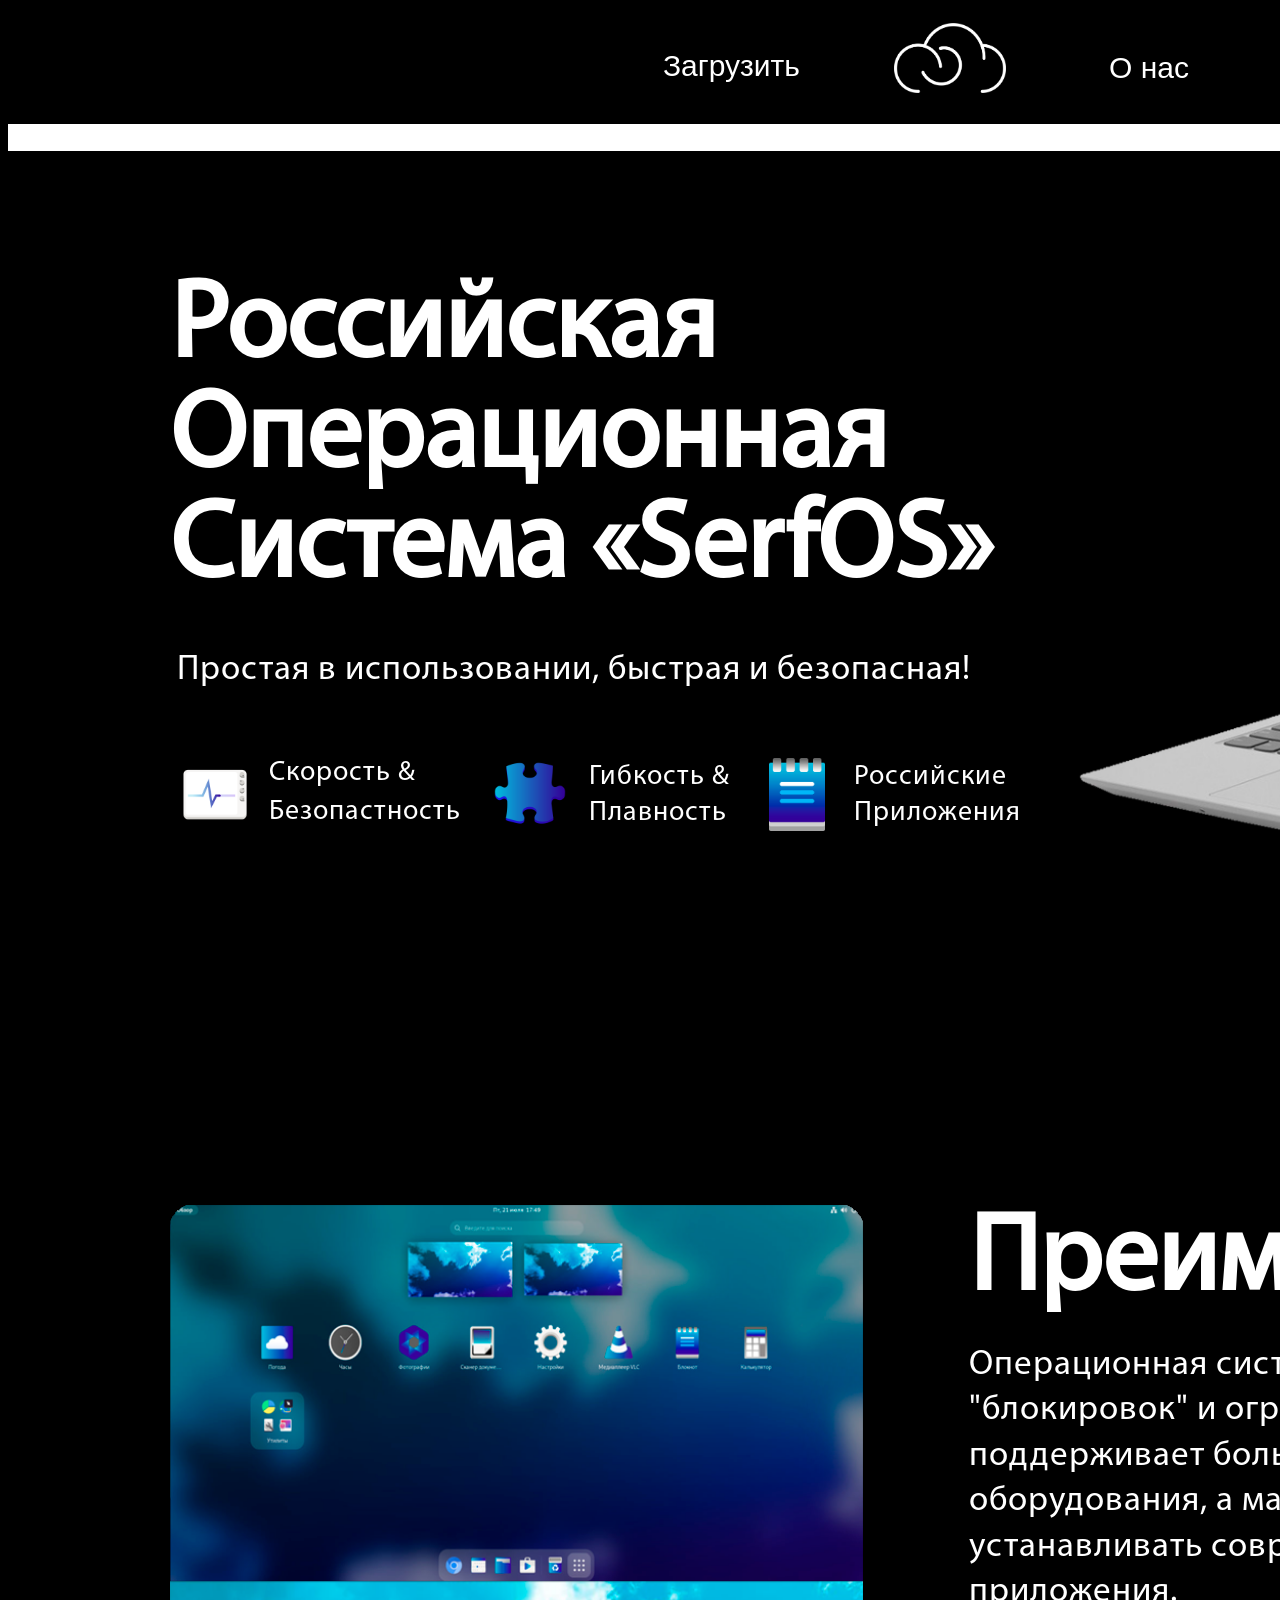
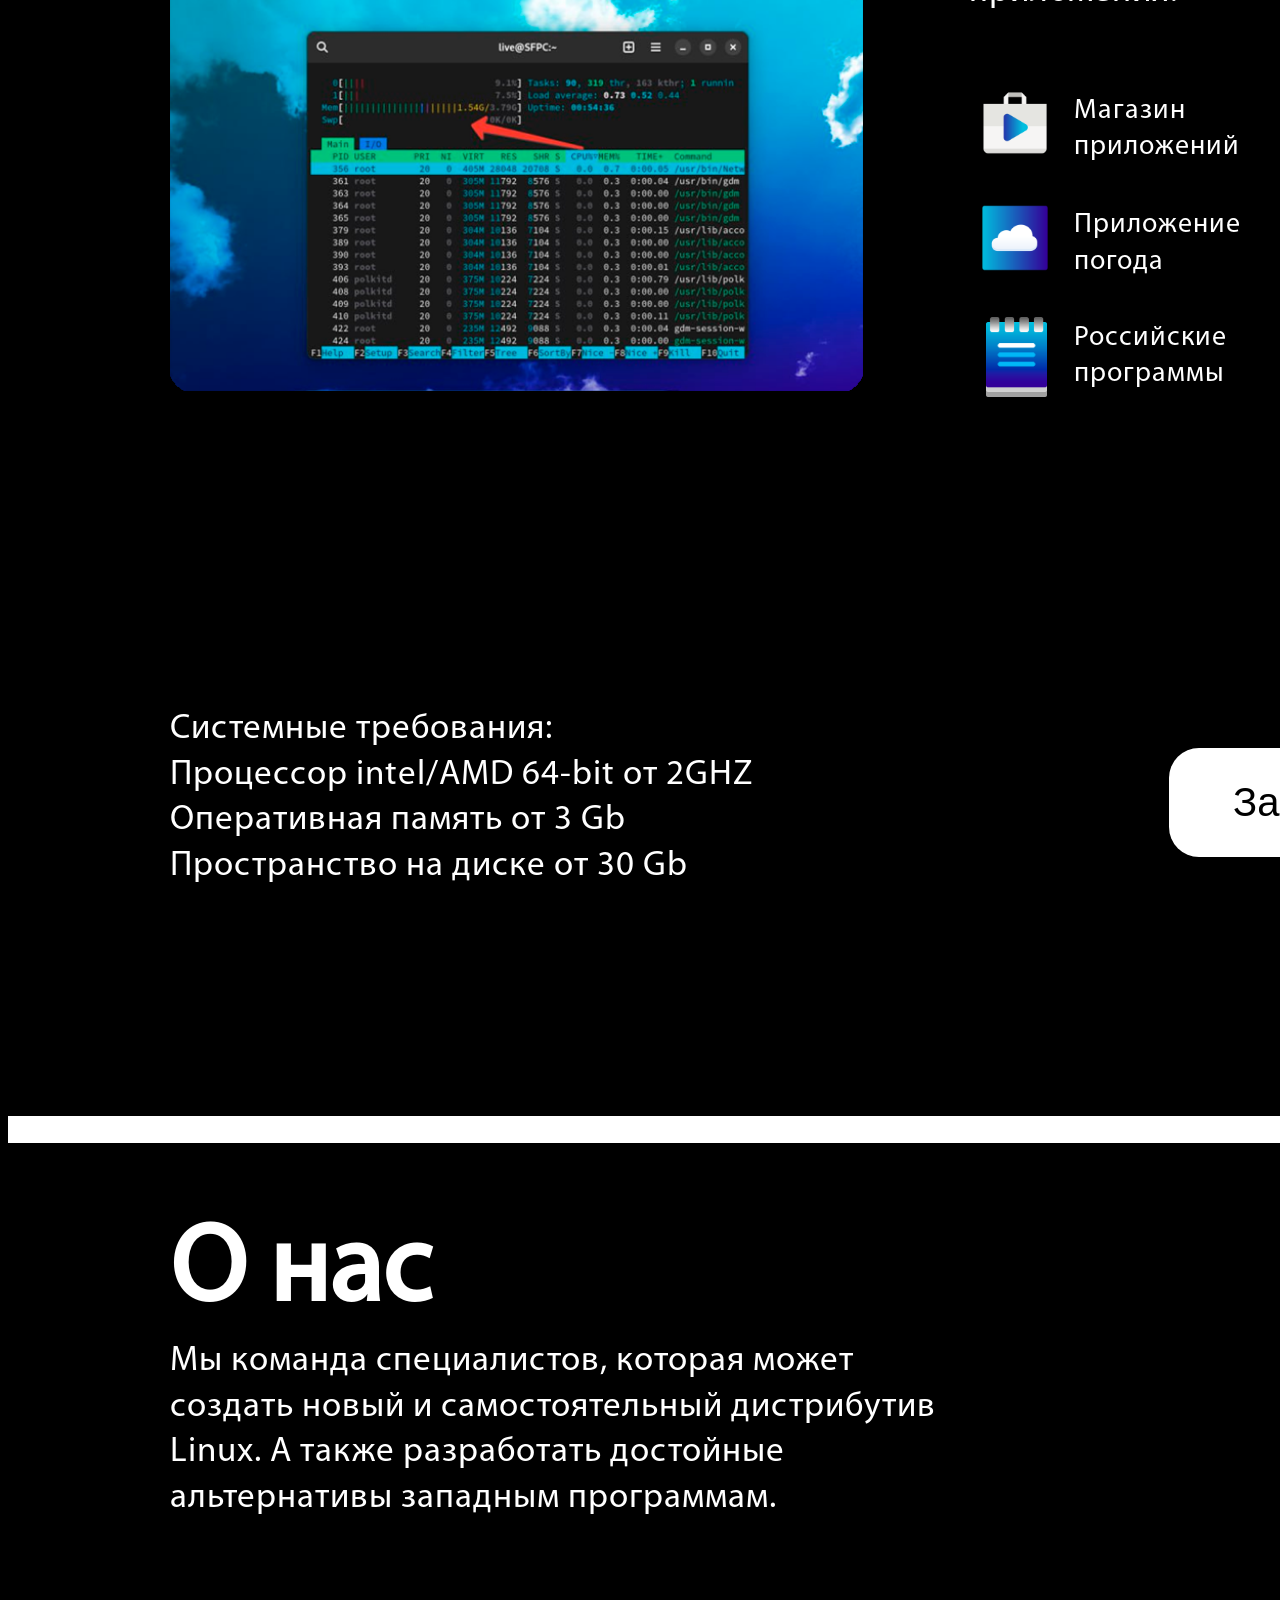
<file: index.html>
<!DOCTYPE html>
<html>
<head>
    <link rel="shortcut icon" href="icon/icon.png" />
    <link rel="stylesheet" href="styles/style.css">
    <meta charset="utf-8">    
        <title>Crystal Project</title>
</head>
<body>

<div class="hat">
    <div class="download">
        <a class="download_button" href="#download">Загрузить</a>
    </div>
   
    <div class="logo">
        <img src="pictures/logo.png" width="112" height="70">
    </div>

    <div class="aboutus">
        <a class="aboutus_button" href="#aboutus">О нас</a>
    </div>
</div>


<div class="line1">
</div>



<div class="cont1">
    <div class="text1_r">
        <p class ="text1"><b>Российская<br>Операционная<br>Система «SerfOS»</b>
    </div>

    <div class="text2_r">
        <a class ="text2"><br>Простая в использовании, быстрая и безопасная!</p>
    </div>
        
    <div class="rec1">
        <img src="pictures/rec1.png" width="100%">
    </div>

    <div class="icon1">
        <img src="pictures/fast_and_safe.png" width="90%">
    </div>
    
    <div class="icon_text1">
        <a class="text3">Скорость &<br>Безопастность</a>
    </div>

    <div class="icon2">
        <img src="pictures/plastic.png" width="90%">
    </div>

    <div class="icon_text2">
        <a class="text3">Гибкость &<br>Плавность</a>
    </div>

    <div class="icon3">
        <img src="pictures/russian_apps.png" width="70%">
    </div>

    <div class="icon_text3">
        <a class="text3">Российские<br>Приложения</a>
    </div>   
</div>




<div class="cont2">

    <div class="rec2">
        <img src="pictures/rec2.png" width="90%">
    </div>

    <div class="text3_r">
        <p class ="text1"><b>Преимущества</b>
    </div>]

    <div class="text4_r">
        <p class ="text2">Операционная система без удаленных<br>"блокировок" и ограничений. Система<br>поддерживает большое количество<br>оборудования, а магазин приложений позволит<br>устанавливать современные и безопасные<br>приложения.</p>
    </div>


    <div class="icon4">
        <img src="pictures/app_store.png" width="90%">
    </div>
    
    <div class="icon_text4">
        <a class="text3">Магазин<br>приложений</a>
    </div>

    <div class="icon5">
        <img src="pictures/weather.png" width="90%">
    </div>
    
    <div class="icon_text5">
        <a class="text3">Приложение<br>погода</a>
    </div>

    <div class="icon6">
        <img src="pictures/russian_apps.png" width="77%">
    </div>
    
    <div class="icon_text6">
        <a class="text3">Российские<br>программы</a>
    </div>

    <div class="icon7">
        <img src="pictures/fast_and_safe.png" width="90%">
    </div>
    
    <div class="icon_text7">
        <a class="text3">Стабильность и<br>производительность</a>
    </div>

    <div class="icon8">
        <img src="pictures/perfect_gui.png" width="90%">
    </div>
    
    <div class="icon_text8">
        <a class="text3">Удобный<br>интерфейс</a>
    </div>
</div>



<div class="cont3">
    <div class="text5_r">
        <a class ="text2">Системные требования:<br>Процессор intel/AMD 64-bit от 2GHZ<br>
        Оперативная память от 3 Gb<br>
        Пространство на диске от 30 Gb</p>
    </div>
    <div class="downl">
        <article id="download"></article>
    </div>   
    <div class="downlbtn">   
        <a class="downloadbtn" href="https://mega.nz/folder/i2JWEZ5S#qN-LRJXtReFy1C9cuXtUcA">Загрузить</a>
    </div>
</div>

<div class="line2">
</div>




<div class="boots">   
    <div class="about">
        <article id="aboutus"></article>
    </div>
    <div class="text6_r">
        <p class ="text1">О нас</p>
    </div>

    <div class="text7_r">
        <p class ="text2">Мы команда специалистов, которая может<br>создать новый и самостоятельный дистрибутив<br>Linux. А также разработать достойные<br>альтернативы западным программам.</p>
    </div>

    <div class="text8_r">
        <p class ="text2r" >Контакты<br>E-mail: crystalhelp@yandex.ru<br>
            TG: @project_crystal<br>
            Все только начинается!<br>
            Crystal.Project 2023-2024</p>
    </div>
</div>





</body>

</html>
</file>
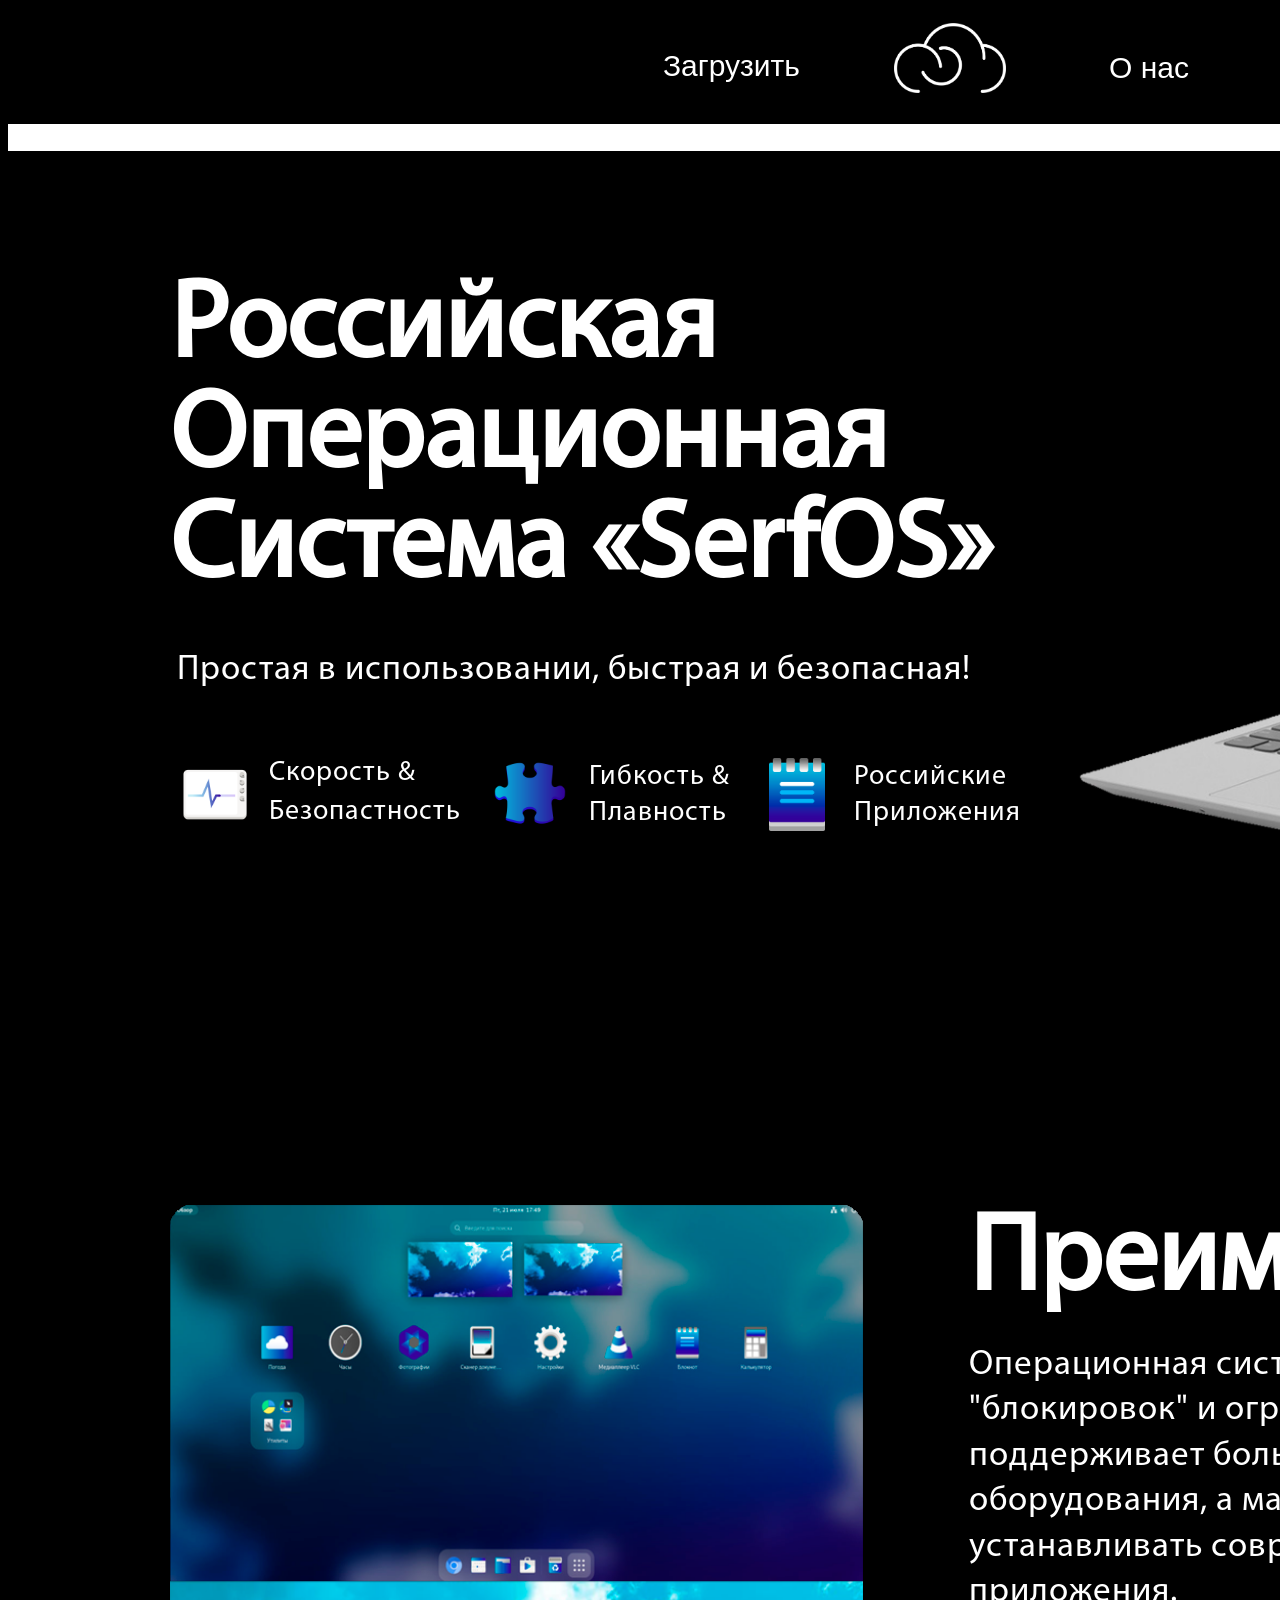
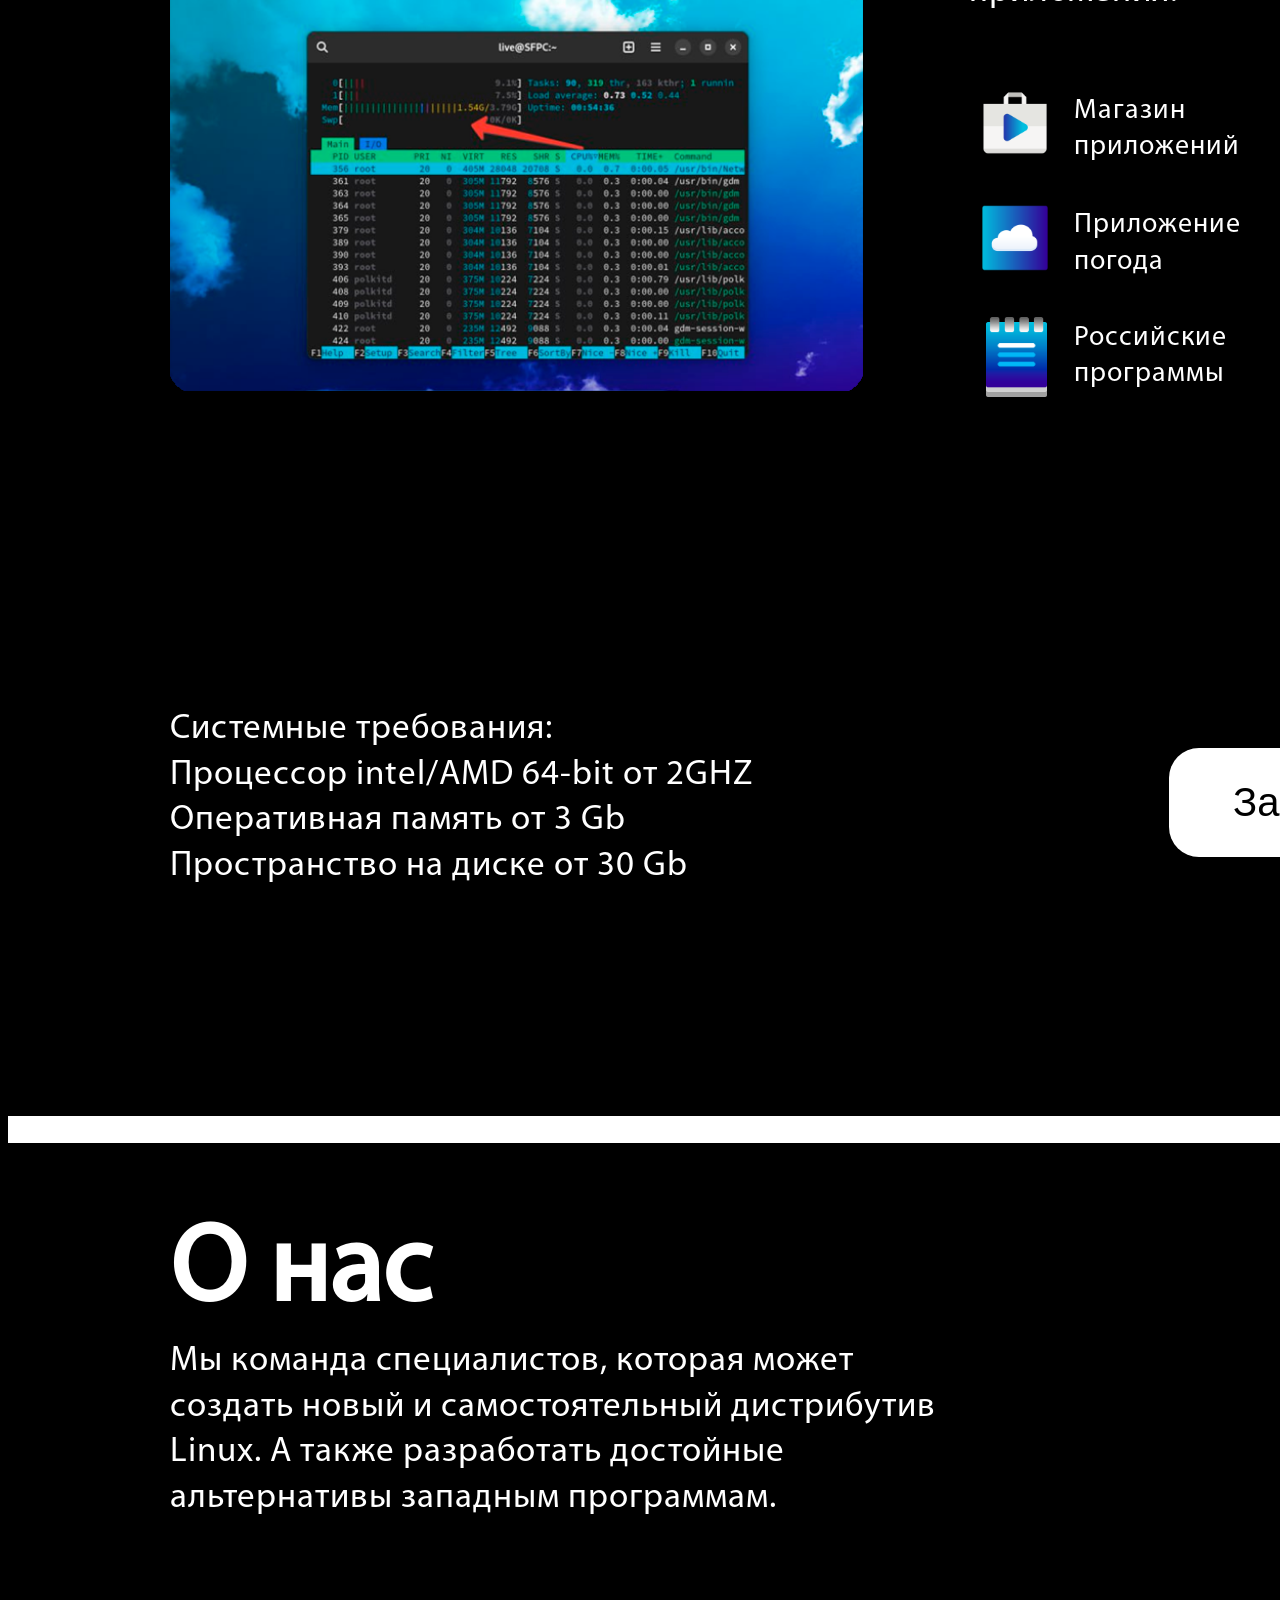
<file: based html.html>
<!DOCTYPE html>
<html>
<head>
    <link rel="shortcut icon" href="icon/icon.png" />
    <link rel="stylesheet" href="styles/style.css">
    <meta charset="utf-8">    
        <title>Crystal Project</title>
</head>
<body>

<div class="hat">
    <div class="download">
        <a class="download_button" href="#download">Загрузить</a>
    </div>
   
    <div class="logo">
        <img src="pictures/logo.png" width="112" height="70">
    </div>

    <div class="aboutus">
        <a class="aboutus_button" href="#aboutus">О нас</a>
    </div>
</div>


<div class="line1">
</div>



<div class="cont1">
    <div class="text1_r">
        <p class ="text1"><b>Российская<br>Операционная<br>Система «SerfOS»</b>
    </div>

    <div class="text2_r">
        <a class ="text2"><br>Простая в использовании, быстрая и безопасная!</p>
    </div>
        
    <div class="rec1">
        <img src="pictures/rec1.png" width="100%">
    </div>

    <div class="icon1">
        <img src="pictures/fast_and_safe.png" width="90%">
    </div>
    
    <div class="icon_text1">
        <a class="text3">Скорость &<br>Безопастность</a>
    </div>

    <div class="icon2">
        <img src="pictures/plastic.png" width="90%">
    </div>

    <div class="icon_text2">
        <a class="text3">Гибкость &<br>Плавность</a>
    </div>

    <div class="icon3">
        <img src="pictures/russian_apps.png" width="70%">
    </div>

    <div class="icon_text3">
        <a class="text3">Российские<br>Приложения</a>
    </div>   
</div>




<div class="cont2">

    <div class="rec2">
        <img src="pictures/rec2.png" width="90%">
    </div>

    <div class="text3_r">
        <p class ="text1"><b>Преимущества</b>
    </div>]

    <div class="text4_r">
        <p class ="text2">Операционная система без удаленных<br>"блокировок" и ограничений. Система<br>поддерживает большое количество<br>оборудования, а магазин приложений позволит<br>устанавливать современные и безопасные<br>приложения.</p>
    </div>


    <div class="icon4">
        <img src="pictures/app_store.png" width="90%">
    </div>
    
    <div class="icon_text4">
        <a class="text3">Магазин<br>приложений</a>
    </div>

    <div class="icon5">
        <img src="pictures/weather.png" width="90%">
    </div>
    
    <div class="icon_text5">
        <a class="text3">Приложение<br>погода</a>
    </div>

    <div class="icon6">
        <img src="pictures/russian_apps.png" width="77%">
    </div>
    
    <div class="icon_text6">
        <a class="text3">Российские<br>программы</a>
    </div>

    <div class="icon7">
        <img src="pictures/fast_and_safe.png" width="90%">
    </div>
    
    <div class="icon_text7">
        <a class="text3">Стабильность и<br>производительность</a>
    </div>

    <div class="icon8">
        <img src="pictures/perfect_gui.png" width="90%">
    </div>
    
    <div class="icon_text8">
        <a class="text3">Удобный<br>интерфейс</a>
    </div>
</div>



<div class="cont3">
    <div class="text5_r">
        <a class ="text2">Системные требования:<br>Процессор intel/AMD 64-bit от 2GHZ<br>
        Оперативная память от 3 Gb<br>
        Пространство на диске от 30 Gb</p>
    </div>
    <div class="downl">
        <article id="download"></article>
    </div>   
    <div class="downlbtn">   
        <a class="downloadbtn" href="https://mega.nz/folder/i2JWEZ5S#qN-LRJXtReFy1C9cuXtUcA">Загрузить</a>
    </div>
</div>

<div class="line2">
</div>




<div class="boots">   
    <div class="about">
        <article id="aboutus"></article>
    </div>
    <div class="text6_r">
        <p class ="text1">О нас</p>
    </div>

    <div class="text7_r">
        <p class ="text2">Мы команда специалистов, которая может<br>создать новый и самостоятельный дистрибутив<br>Linux. А также разработать достойные<br>альтернативы западным программам.</p>
    </div>

    <div class="text8_r">
        <p class ="text2r" >Контакты<br>E-mail: crystalhelp@yandex.ru<br>
            TG: @project_crystal<br>
            Все только начинается!<br>
            Crystal.Project 2023-2024</p>
    </div>
</div>





</body>

</html>
</file>
<file: styles/style.css>
html {
  background-color: #000000;
}

.hat {
  font-family: Arial, Verdana;
    width: 1140px;
    margin: 0px auto 0px;
    background-color: #000000;
    padding: 2px 20px 10px 710px;
    border: 5px solid rgb(0, 0, 0);
    
    animation: fadeIn ease 3s;
    -webkit-animation: fadeIn ease 3s;
    -moz-animation: fadeIn ease 3s;
    -o-animation: fadeIn ease 3s;
    -ms-animation: fadeIn ease 3s;
  }

  .download {
    font-family: Arial, Verdana;
    width: 190px;
    margin-left: -90px;
    margin-bottom: -10px;
    margin-top: 20px;
    background-color: #000000;
    padding: 1px 1px 1px 1px;
    border: 5px solid rgb(0, 0, 0);
  }

  .logo {
    font-family: Arial, Verdana;
    width: 120px;
    margin-left: 165px;
    margin-top: -80px;
    margin-bottom: 10px;
    background-color: #000000;
    padding: 1px 1px 1px 1px;
    border: 5px solid rgb(0, 0, 0);
  }

  .aboutus {
    font-family: Arial, Verdana;
    width: 170px;
    margin-left: 340px;
    margin-top: -76px;
    margin-bottom: 10px;
    background-color: #000000;
    padding: 1px 1px 1px 1px;
    border: 5px solid rgb(0, 0, 0);
  }

.line1 {
  font-family: Arial, Verdana;
  width: 1880px;
  height: 15px;
  margin: 0px auto 0px;
  background-color: #ffffff;
  padding: 1px 1px 1px 1px;
  border: 5px solid rgb(255, 255, 255);
  
  animation: fadeIn ease 3s;
  -webkit-animation: fadeIn ease 3s;
  -moz-animation: fadeIn ease 3s;
  -o-animation: fadeIn ease 3s;
  -ms-animation: fadeIn ease 3s;
  }

.cont1 {
  font-family: Arial, Verdana;
    width: 1700px;
    margin: 0px auto 0px;
    background-color: #000000;
    padding: 2px 20px 100px 150px;
    border: 5px solid rgb(0, 0, 0);
    
    animation: fadeIn ease 3s;
    -webkit-animation: fadeIn ease 3s;
    -moz-animation: fadeIn ease 3s;
    -o-animation: fadeIn ease 3s;
    -ms-animation: fadeIn ease 3s;
  }

  .text1_r {
    font-family: Arial, Verdana;
    width: 1000px;
    margin-left: 1px;
    margin-top: 1px;
    background-color: #000000;
    padding: 1px 1px 1px 1px;
    border: 5px solid rgb(0, 0, 0);
  }

  .text2_r {
    font-family: Arial, Verdana;
    width: 900px;
    margin-left: 8px;
    margin-top: -125px;
    background-color: #000000;
    padding: 1px 1px 1px 1px;
    border: 5px solid rgb(0, 0, 0);
  }



.rec1 {
    font-family: Arial, Verdana;
    width: 770px;
    margin-left: 910px;
    margin-top: -360px;
    background-color: #000000;
    padding: 1px 1px 1px 1px;
    border: 5px solid rgb(0, 0, 0);
  }

.icon1 {
    font-family: Arial, Verdana;
    width: 80px;
    margin-left: 10px;
    margin-top: -150px;
    margin-bottom: 10px;
    background-color: #000000;
    padding: 1px 1px 1px 1px;
    border: 5px solid rgb(0, 0, 0);
  }
  
.icon_text1 {
  font-family: Arial, Verdana;
  width: 200px;
  margin-left: 100px;
  margin-top: -110px;
  background-color: #000000;
  padding: 1px 1px 1px 1px;
  border: 5px solid rgb(0, 0, 0);
}

.icon2 {
    font-family: Arial, Verdana;
    width: 80px;
    margin-left: 325px;
    margin-top: -87px;
    margin-bottom: 10px;
    background-color: #000000;
    padding: 1px 1px 1px 1px;
    border: 5px solid rgb(0, 0, 0);
  } 

  .icon_text2 {
    font-family: Arial, Verdana;
    width: 200px;
    margin-left: 420px;
    margin-top: -95px;
    background-color: #000000;
    padding: 1px 1px 1px 1px;
    border: 5px solid rgb(0, 0, 0);
  }

.icon3 {
    font-family: Arial, Verdana;
    width: 80px;
    margin-left: 600px;
    margin-top: -85px;
    margin-bottom: 10px;
    background-color: #000000;
    padding: 1px 1px 1px 1px;
    border: 5px solid rgb(0, 0, 0);
  } 

  .icon_text3 {
    font-family: Arial, Verdana;
    width: 200px;
    margin-left: 685px;
    margin-top: -98px;
    background-color: #000000;
    padding: 1px 1px 1px 1px;
    border: 5px solid rgb(0, 0, 0);
  }

.cont2 {
    font-family: Arial, Verdana;
    width: 1700px;
    height: 1150px;
    margin: 0px auto 0px;
    background-color: #000000;
    padding: 2px 20px 100px 150px;
    border: 5px solid rgb(0, 0, 0);

    animation: fadeIn ease 3s;
    -webkit-animation: fadeIn ease 3s;
    -moz-animation: fadeIn ease 3s;
    -o-animation: fadeIn ease 3s;
    -ms-animation: fadeIn ease 3s;
  }

  .rec2 {
    font-family: Arial, Verdana;
    width: 770px;
    margin-left: 1px;
    margin-top: 250px;
    background-color: #000000;
    padding: 1px 1px 1px 1px;
    border: 5px solid rgb(0, 0, 0);
  }

  .text3_r {
    font-family: Arial, Verdana;
    width: 850px;
    margin-left: 800px;
    margin-top: -909px;
    background-color: #000000;
    padding: 1px 1px 1px 1px;
    border: 5px solid rgb(0, 0, 0);
  }

  .text4_r {
    font-family: Arial, Verdana;
    width: 850px;
    margin-left: 800px;
    margin-top: -150px;
    background-color: #000000;
    padding: 1px 1px 1px 1px;
    border: 5px solid rgb(0, 0, 0);
  }

  .icon4 {
    font-family: Arial, Verdana;
    width: 80px;
    margin-left: 810px;
    margin-top: 25px;
    margin-bottom: 1px;
    background-color: #000000;
    padding: 1px 1px 1px 1px;
    border: 5px solid rgb(0, 0, 0);
  }

  .icon_text4 {
    font-family: Arial, Verdana;
    width: 200px;
    margin-left: 905px;
    margin-top: -84px;
    background-color: #000000;
    padding: 1px 1px 1px 1px;
    border: 5px solid rgb(0, 0, 0);
  }

  .icon5 {
    font-family: Arial, Verdana;
    width: 80px;
    margin-left: 810px;
    margin-top: 25px;
    margin-bottom: 1px;
    background-color: #000000;
    padding: 1px 1px 1px 1px;
    border: 5px solid rgb(0, 0, 0);
  }

  .icon_text5 {
    font-family: Arial, Verdana;
    width: 200px;
    margin-left: 905px;
    margin-top: -84px;
    background-color: #000000;
    padding: 1px 1px 1px 1px;
    border: 5px solid rgb(0, 0, 0);
  }

  .icon6 {
    font-family: Arial, Verdana;
    width: 80px;
    margin-left: 816.5px;
    margin-top: 25px;
    margin-bottom: 1px;
    background-color: #000000;
    padding: 1px 1px 1px 1px;
    border: 5px solid rgb(0, 0, 0);
  }

  .icon_text6 {
    font-family: Arial, Verdana;
    width: 200px;
    margin-left: 905px;
    margin-top: -94px;
    background-color: #000000;
    padding: 1px 1px 1px 1px;
    border: 5px solid rgb(0, 0, 0);
  }

  .icon7 {
    font-family: Arial, Verdana;
    width: 80px;
    margin-left: 1166.5px;
    margin-top: -255px;
    margin-bottom: 1px;
    background-color: #000000;
    padding: 1px 1px 1px 1px;
    border: 5px solid rgb(0, 0, 0);
  }

  .icon_text7 {
    font-family: Arial, Verdana;
    width: 250px;
    margin-left: 1260px;
    margin-top: -84px;
    background-color: #000000;
    padding: 1px 1px 1px 1px;
    border: 5px solid rgb(0, 0, 0);
  }

  .icon8 {
    font-family: Arial, Verdana;
    width: 80px;
    margin-left: 1166.5px;
    margin-top: 40px;
    margin-bottom: 1px;
    background-color: #000000;
    padding: 1px 1px 1px 1px;
    border: 5px solid rgb(0, 0, 0);
  }

  .icon_text8 {
    font-family: Arial, Verdana;
    width: 250px;
    margin-left: 1260px;
    margin-top: -85.5px;
    background-color: #000000;
    padding: 1px 1px 1px 1px;
    border: 5px solid rgb(0, 0, 0);
  }


  .cont3 {
    font-family: Arial, Verdana;
    width: 1700px;
    height: 400px;
    margin: 0px auto 0px;
    background-color: #000000;
    padding: 2px 20px 100px 150px;
    border: 5px solid rgb(0, 0, 0);

    animation: fadeIn ease 3s;
    -webkit-animation: fadeIn ease 3s;
    -moz-animation: fadeIn ease 3s;
    -o-animation: fadeIn ease 3s;
    -ms-animation: fadeIn ease 3s;
  }

  .text5_r {
    font-family: Arial, Verdana;
    width: 650px;
    margin-left: 1px;
    margin-top: 90px;
    background-color: #000000;
    padding: 1px 1px 1px 1px;
    border: 5px solid rgb(0, 0, 0);
  }

  .downl {
    font-size: 40;
    font-family: Arial, Verdana;
    width: 310px;
    margin-left: 1000px;
    margin-top: -500px;
    background-color: #000000;
    padding: 1px 1px 1px 1px;
    border: 5px solid rgb(0, 0, 0);
  }

  .downlbtn {
    font-size: 40;
    font-family: Arial, Verdana;
    width: 310px;
    margin-left: 1000px;
    margin-top: 300px;
    background-color: #000000;
    padding: 1px 1px 1px 1px;
    border: 5px solid rgb(0, 0, 0);
  }

  .downloadbtn {
    font-size:40px;
    display: inline-block;
    background: #ffffff;
    color: rgb(0, 0, 0);
    padding: 2rem 4rem;
    text-decoration: none;
    border-radius: 30px;
    }


    .line2 {
      font-family: Arial, Verdana;
      width: 1880px;
      height: 15px;
      margin: 0px auto 0px;
      background-color: #ffffff;
      padding: 1px 1px 1px 1px;
      border: 5px solid rgb(255, 255, 255);

      animation: fadeIn ease 3s;
      -webkit-animation: fadeIn ease 3s;
      -moz-animation: fadeIn ease 3s;
      -o-animation: fadeIn ease 3s;
      -ms-animation: fadeIn ease 3s;
      }



    .boots {
      font-family: Arial, Verdana;
        width: 1140px;
        height: 400px;
        margin: 0px auto 0px;
        background-color: #000000;
        padding: 2px 20px 10px 710px;
        border: 5px solid rgb(0, 0, 0);

        animation: fadeIn ease 3s;
        -webkit-animation: fadeIn ease 3s;
        -moz-animation: fadeIn ease 3s;
        -o-animation: fadeIn ease 3s;
        -ms-animation: fadeIn ease 3s;
      }


      .about {
        font-size: 40;
        font-family: Arial, Verdana;
        width: 300px;
        margin-left: 100px;
        margin-top: 390px;
        background-color: #000000;
        padding: 1px 1px 1px 1px;
        border: 5px solid rgb(0, 0, 0);
      }


      .text6_r {
        font-family: Arial, Verdana;
        width: 400px;
        height: 1px;
        margin-left: -555px;
        margin-top: -445px;
        background-color: #000000;
        padding: 1px 1px 1px 1px;
        border: 1px solid rgb(0, 0, 0);
      }

      .text7_r {
        font-family: Arial, Verdana;
        width: 1000px;
        height: 300px;
        margin-left: -555px;
        margin-top: 190px;
        background-color: #000000;
        padding: 1px 1px 1px 1px;
        border: 1px solid rgb(0, 0, 0);
      }

      .text8_r {
        font-family: Arial, Verdana;
        width: 1000px;
        height: 300px;
        margin-left: 100px;
        margin-top: -350px;
        background-color: #000000;
        padding: 1px 1px 1px 1px;
        border: 1px solid rgb(0, 0, 0);
      }




.text1 {
    font-family: MyriadProRegular;
    text-align: left;
    font-weight: 600;
    font-size: 110px;
    color: rgb(255, 255, 255);
    line-height: 1;
  }

  .text2 {
    font-family: MyriadProRegular;
    text-align: left;
    font-weight: 300;
    font-size: 35px;
    color: rgb(255, 255, 255);
    line-height: 1.3;
    letter-spacing: 1px;
  }

  .text3 {
    font-family: MyriadProRegular;
    text-align: left;
    font-weight: 300;
    font-size: 28px;
    color: rgb(255, 255, 255);
    line-height: 1.3;
    letter-spacing: 1px;
  }

  .text2r {
    font-family: Arial, Verdana;
    text-align: right;
    font-weight: 300;
    font-size: 35px;
    color: rgb(255, 255, 255);
    line-height: 1.3;
    letter-spacing: 1px;
  }

.download_button {
  font-size:30px;
  display: inline-block;
  background: #000000;
  color: rgb(255, 255, 255);
  padding: 0.5rem 1.5rem;
  text-decoration: none;
  border-radius: 30px;
  }

.aboutus_button {
  font-size:30px;
  display: inline-block;
  background: #000000;
  color: rgb(255, 255, 255);
  padding: 0.5rem 2.5rem;
  text-decoration: none;
  border-radius: 30px;
  }

  @font-face { 
    font-family: "MyriadProRegular";
    src: url("../fonts/MyriadProRegular/MyriadProRegular.eot");
    src: url("../fonts/MyriadProRegular/MyriadProRegular.eot?#iefix")format("embedded-opentype"),
    url("../fonts/MyriadProRegular/MyriadProRegular.woff") format("woff"),
    url("../fonts/MyriadProRegular/MyriadProRegular.ttf") format("truetype");
    font-style: normal;
    font-weight: 400;
}







.fade-in {
  animation: fadeIn ease 10s;
  -webkit-animation: fadeIn ease 10s;
  -moz-animation: fadeIn ease 10s;
  -o-animation: fadeIn ease 10s;
  -ms-animation: fadeIn ease 10s;
}

@keyframes fadeIn {
  0% {opacity:0;}
  100% {opacity:1;}
}

@-moz-keyframes fadeIn {
  0% {opacity:0;}
  100% {opacity:1;}
}

@-webkit-keyframes fadeIn {
  0% {opacity:0;}
  100% {opacity:1;}
}

@-o-keyframes fadeIn {
  0% {opacity:0;}
  100% {opacity:1;}
}

@-ms-keyframes fadeIn {
  0% {opacity:0;}
  100% {opacity:1;}
}
</file>
